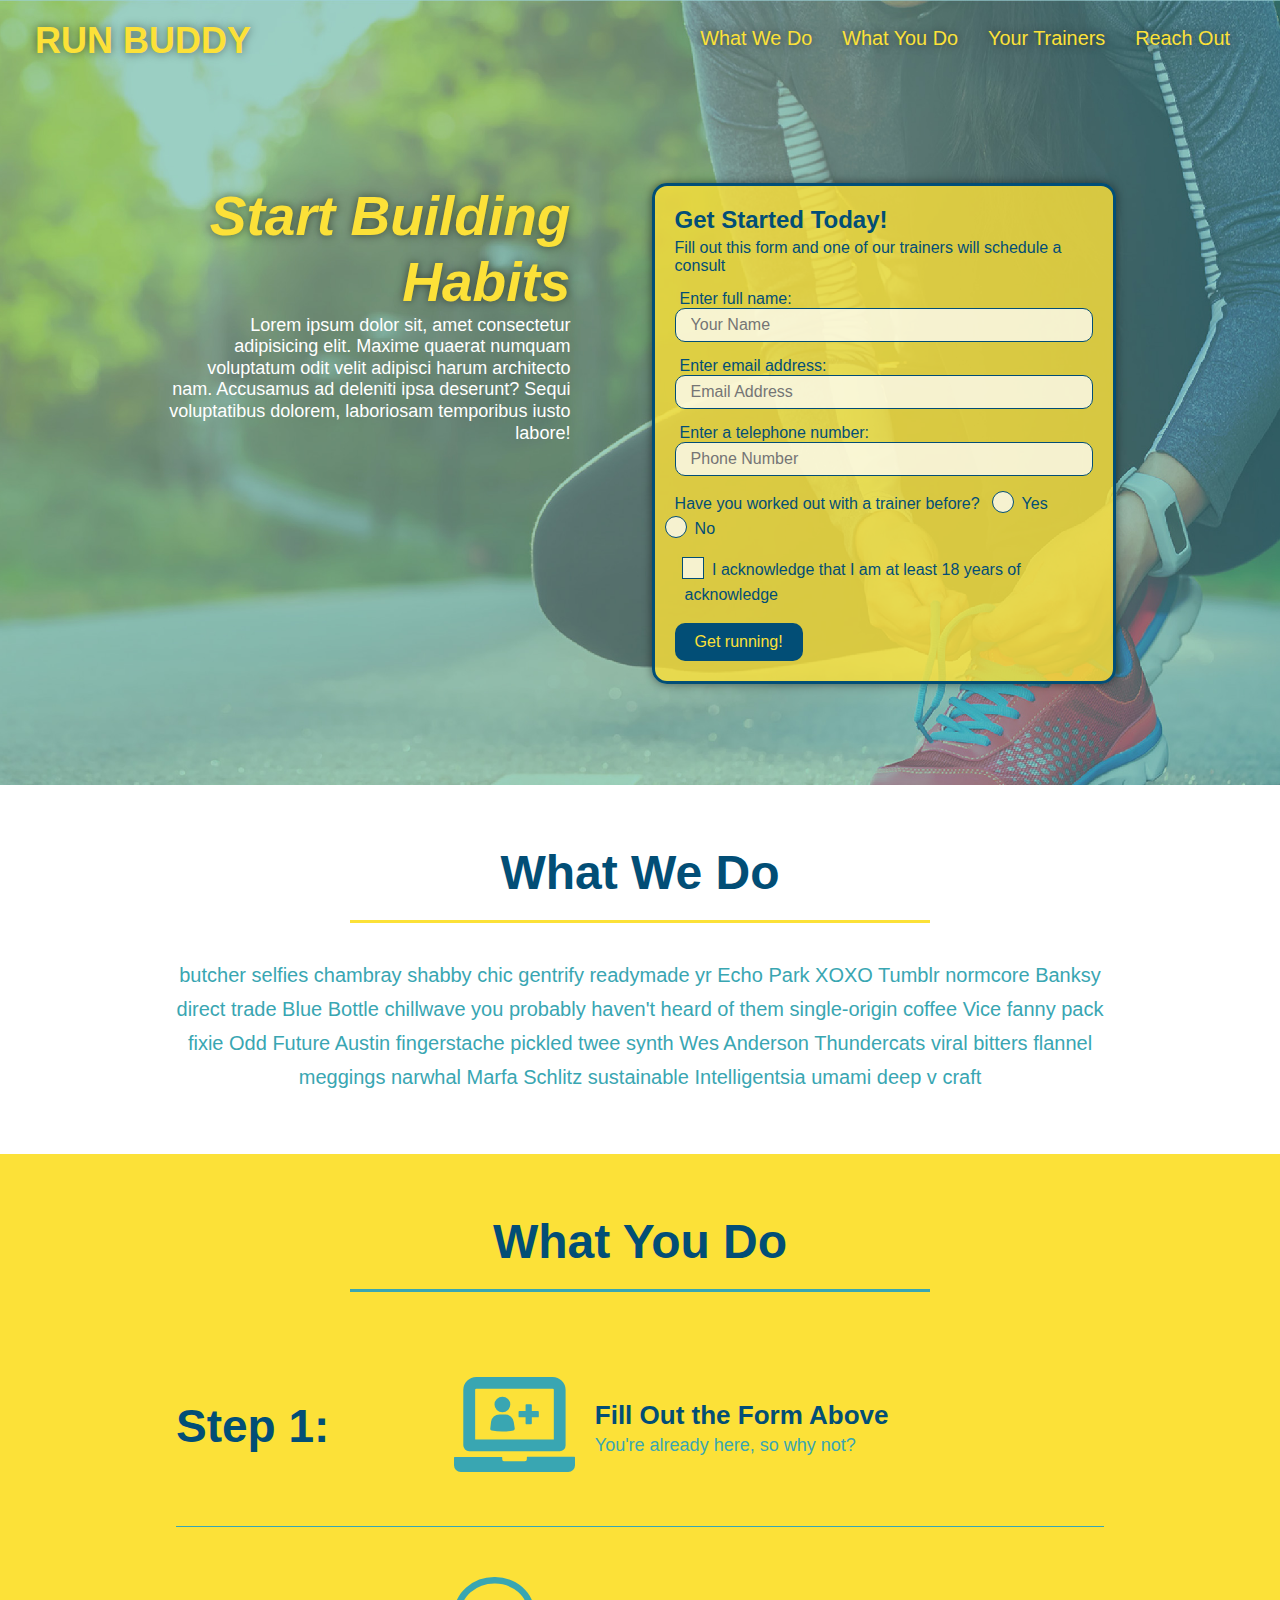
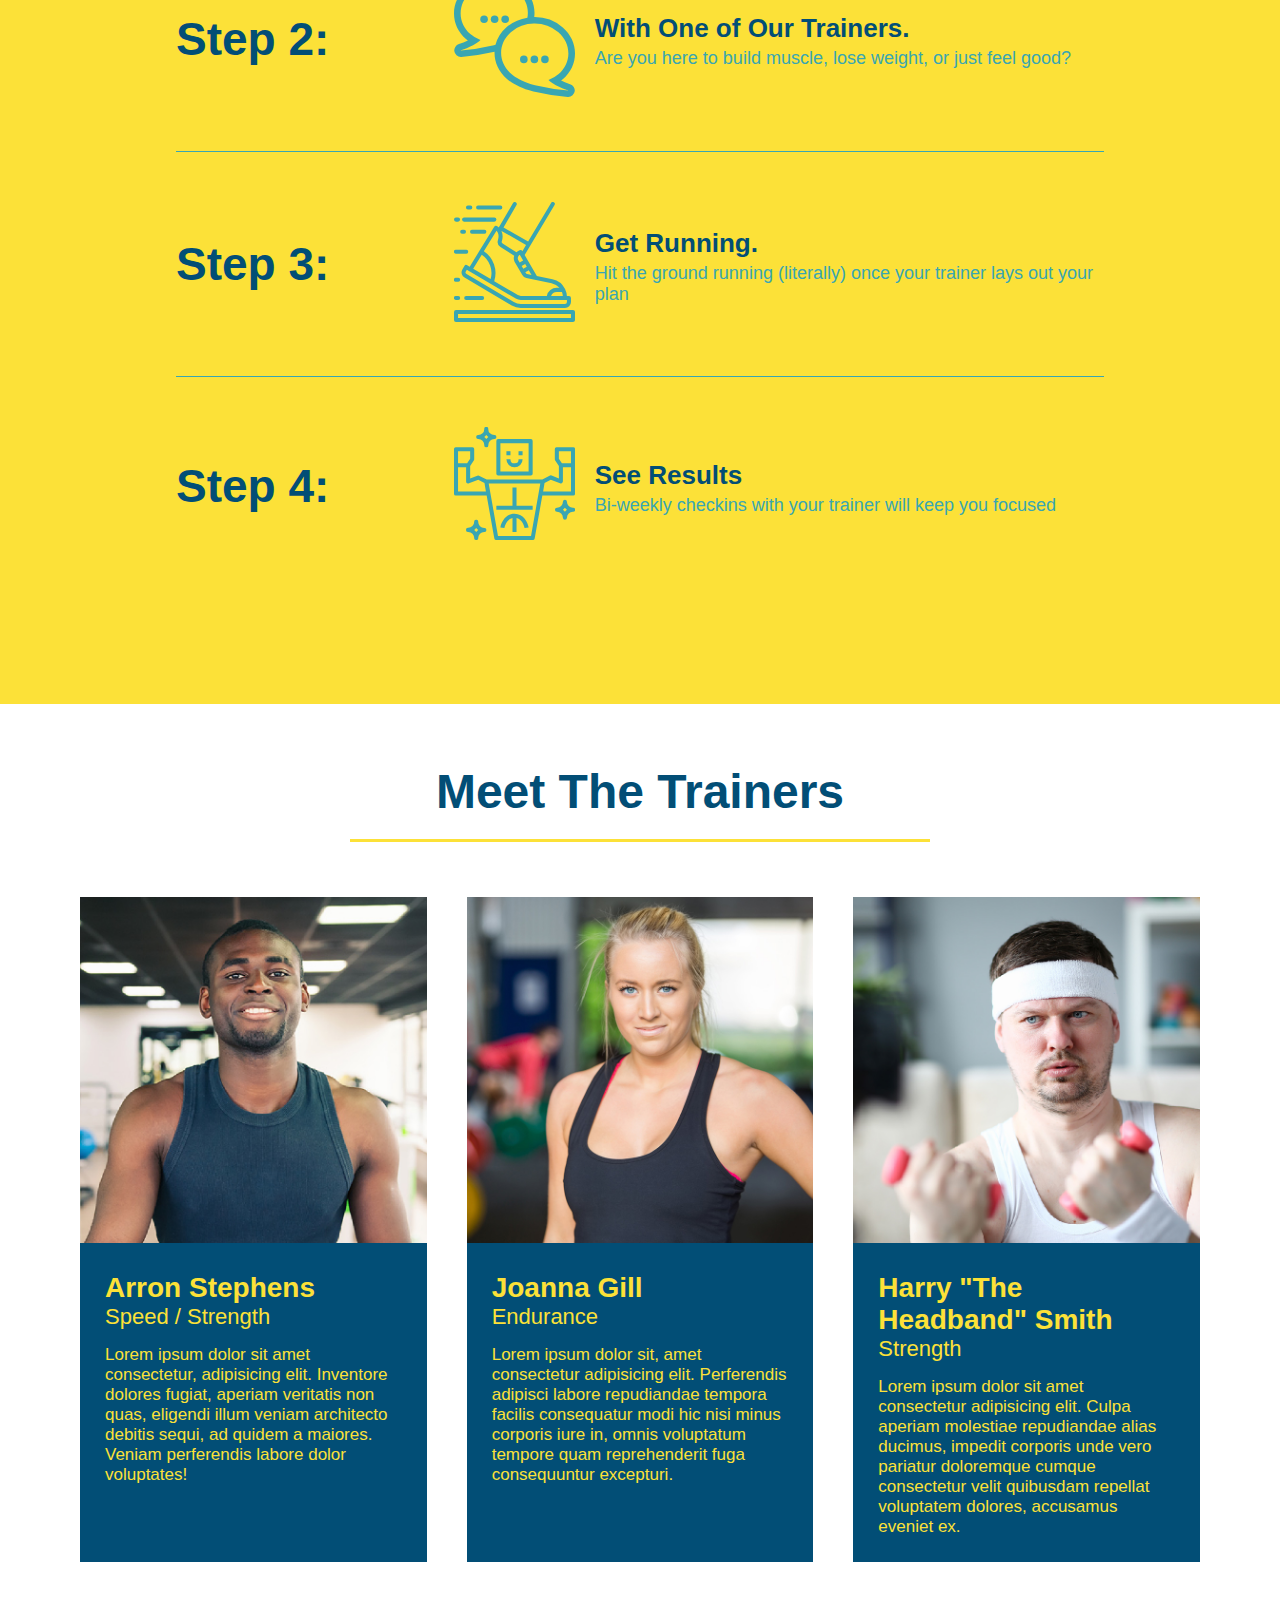
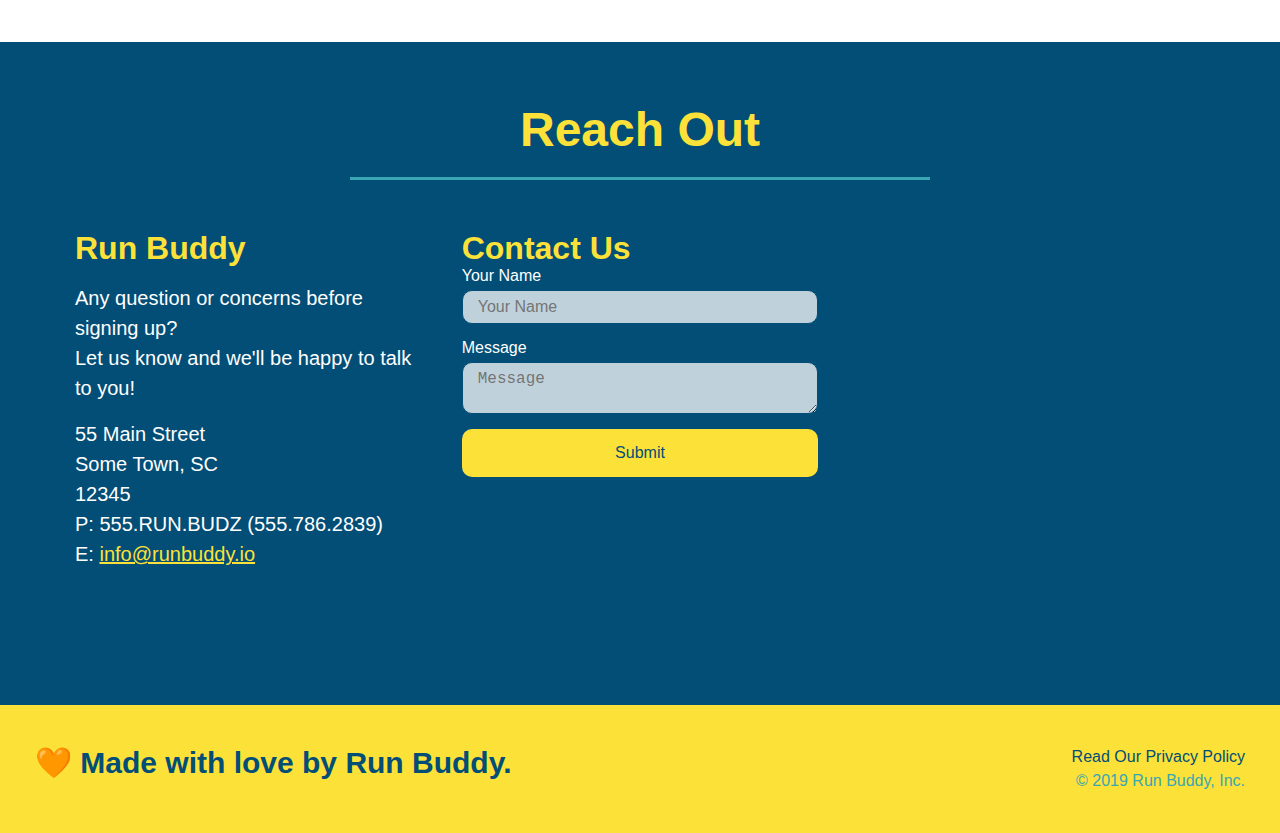
<file: index.html>
<!DOCTYPE html>
<html lang="en">

<head>
  <meta charset="UTF-8" />
  <meta name="viewport" content="width=device-width, initial-scale=1.0" />
  <link rel="stylesheet" href="./assets/css/style.css" />
  <title>Run Buddy</title>
</head>

<body>

  <header>
    <h1>
      <a href="/">RUN BUDDY</a>
    </h1>
    <!--navigation-->
    <nav>
      <!--Unordered list element-->
      <ul>
        <!--List item element-->
        <li>
          <!--Anchor element-->
          <a href="#what-we-do">What We Do</a>
        </li>
        <li>
          <a href="#what-you-do">What You Do</a>
        </li>
        <li>
          <a href="#your-trainers">Your Trainers</a>
        </li>
        <li>
          <a href="#reach-out">Reach Out</a>
        </li>
      </ul>
    </nav>
  </header>

  <!--hero/jumbotron-->
  <section class="hero">
    <div class="hero-cta">
      <h2>Start Building Habits</h2>
      <p>
        Lorem ipsum dolor sit, amet consectetur adipisicing elit. Maxime quaerat numquam voluptatum odit velit adipisci
        harum architecto nam. Accusamus ad deleniti ipsa deserunt? Sequi voluptatibus dolorem, laboriosam temporibus
        iusto labore!
      </p>
    </div>
    <div class="hero-form">
      <h3>Get Started Today!</h3>
      <p>Fill out this form and one of our trainers will schedule a consult</p>
      <!-- Add form element-->
      <form>
        <label for="name">Enter full name:</label>
        <input type="text" placeholder="Your Name" name="name" id="name" class="form-input" />
        <label for="email">Enter email address:</label>
        <input type="email" placeholder="Email Address" name="email" id="email" class="form-input" />
        <label for="phone">Enter a telephone number:</label>
        <input type="tel" placeholder="Phone Number" name="phone" id="phone" class="form-input" />
        <p>
          Have you worked out with a trainer before?
          <span class="radio-wrapper">
            <input type="radio" name="trainer-confirm" id="trainer-yes"/>
            <label for="trainer-yes">Yes</label>
          </span>
          <span class="radio-wrapper">
              <input type="radio" name="trainer-confirm" id="trainer-no"/>
              <label for="trainer-no">No</label>
          </span>
        </p>
        <p>
          <span class="checkbox-wrapper">
            <input type="checkbox" name="age-confrim" id="checkbox"/>
            <label for="checkbox">
              I acknowledge that I am at least 18 years of acknowledge
            </label>
          </span>
        </p>
        <button type="submit">
          Get running!
        </button>
      </form>
    </div>
  </section>
  <!--end hero-->

  <!--"what we do" section-->
  <section id="what-we-do" class="intro">
    <div class="flex-row">
      <h2 class="section-title primary-border">What We Do</h2>
    </div>
    <div class="flex-row">
      <p>
        butcher selfies chambray shabby chic gentrify readymade yr Echo Park XOXO Tumblr normcore Banksy direct trade
        Blue Bottle chillwave you probably haven't heard of them single-origin coffee Vice fanny pack fixie Odd Future
        Austin fingerstache pickled twee synth Wes Anderson Thundercats viral bitters flannel meggings narwhal Marfa
        Schlitz sustainable Intelligentsia umami deep v craft
      </p>
    </div>
  </section>

  <!--"what you do" section-->
  <section id="what-you-do" class="steps">
    <div class="flex-row">
      <h2 class="section-title secondary-border">
        What You Do
      </h2>
    </div>
    <div class="step">
      <h3>Step 1:</h3>
      <div class="step-info">
        <div class="step-img">
          <img src="./assets/images/step-1.svg" alt="" />
        </div>
        <div class="step-text">
          <h4>Fill Out the Form Above</h4>
          <p>You're already here, so why not?</p>
        </div>
      </div>
    </div>
    <div class="step">
      <h3>Step 2:</h3>
      <div class="step-info">
        <div class="step-img">
          <img src="./assets/images/step-2.svg" alt="" />
        </div>
        <div class="step-text">
          <h4>With One of Our Trainers.</h4>
          <p>Are you here to build muscle, lose weight, or just feel good?</p>
        </div>
      </div>
    </div>
    <div class="step">
      <h3>Step 3:</h3>
      <div class="step-info">
        <div class="step-img">
          <img src="./assets/images/step-3.svg" alt="" />
        </div>
        <div class="step-text">
          <h4>Get Running.</h4>
          <p>Hit the ground running (literally) once your trainer lays out your plan</p>
        </div>
      </div>
    </div>
    <div class="step">
      <h3>Step 4:</h3>
      <div class="step-info">
        <div class="step-img">
          <img src="./assets/images/step-4.svg" alt="" />
        </div>
        <div class="step-text">
          <h4>See Results</h4>
          <p>Bi-weekly checkins with your trainer will keep you focused</p>
        </div>
      </div>
    </div>
  </section>

  <!--"meet the trainers" section-->
  <section id="your-trainers">
    <div class="flex-row">
      <h2 class="section-title primary-border">
        Meet The Trainers
      </h2>
    </div>
    <div class="trainers">
      <article class="trainer">
        <img src="./assets/images/trainer-1.jpg" alt="Arron Stephens in his workout clothes, ready to pump iron" />
        <div class="trainer-bio">
          <h3 class="trainer-name">
            Arron Stephens
          </h3>
          <h4 class="trainer-role">
            Speed / Strength
          </h4>
          <p>
            Lorem ipsum dolor sit amet consectetur, adipisicing elit. Inventore dolores fugiat, aperiam veritatis non
            quas, eligendi illum veniam architecto debitis sequi, ad quidem a maiores. Veniam perferendis labore dolor
            voluptates!
          </p>
        </div>
      </article>
      <article class="trainer">
        <img src="./assets/images/trainer-2.jpg" alt="Joanna Gill cooling off after a workout" />
        <div class="trainer-bio">
          <h3 class="trainer-name">
            Joanna Gill
          </h3>
          <h4 class="trainer-role">
            Endurance
          </h4>
          <p>
            Lorem ipsum dolor sit, amet consectetur adipisicing elit. Perferendis adipisci labore repudiandae tempora
            facilis consequatur modi hic nisi minus corporis iure in, omnis voluptatum tempore quam reprehenderit fuga
            consequuntur excepturi.
          </p>
        </div>
      </article>
      <article class="trainer">
        <img src="./assets/images/trainer-3.jpg"
          alt="Harry Smith wearing a beadband and lifting comically small pink weights" />
        <div class="trainer-bio">
          <h3 class="trainer-name">
            Harry "The Headband" Smith
          </h3>
          <h4 class="trainer-role">
            Strength
          </h4>
          <p>
            Lorem ipsum dolor sit amet consectetur adipisicing elit. Culpa aperiam molestiae repudiandae alias ducimus,
            impedit corporis unde vero pariatur doloremque cumque consectetur velit quibusdam repellat voluptatem
            dolores, accusamus eveniet ex.
          </p>
        </div>
      </article>
    </div>
  </section>

  <!--"reach out" section-->
  <section id="reach-out" class="contact">
    <div class="flex-row">
      <h2 class="section-title secondary-border">
        Reach Out
      </h2>
    </div>
    <div class="contact-info">
      <div>
        <h3>Run Buddy</h3>
        <p>
          Any question or concerns before signing up?
          <br />
          Let us know and we'll be happy to talk to you!
        </p>
        <address>
          55 Main Street <br />
          Some Town, SC <br />
          12345 <br />
          P: 555.RUN.BUDZ (555.786.2839) <br />
          E: <a href="mailto:info@runbuddy.io">info@runbuddy.io</a>
        </address>
      </div>
      <div class="contact-form">
        <h3>Contact Us</h3>
        <form>
          <label for="contact-name">Your Name</label>
          <input type="text" id="contact-name" placeholder="Your Name" />

          <label for="contact-message">Message</label>
          <textarea id="contact-message" placeholder="Message"></textarea>

          <button type="submit">Submit</button>
        </form>
      </div>
      <iframe
        src="https://www.google.com/maps/embed?pb=!1m18!1m12!1m3!1d3267.4682024764234!2d-82.07765068446543!3d35.02001518035375!2m3!1f0!2f0!3f0!3m2!1i1024!2i768!4f13.1!3m3!1m2!1s0x885779a2f024708d%3A0x76963666fb04be29!2s494%20Pleasant%20Green%20Dr%2C%20Inman%2C%20SC%2029349!5e0!3m2!1sen!2sus!4v1651119544447!5m2!1sen!2sus"
        style="border:0;" allowfullscreen="" loading="lazy">
      </iframe>
    </div>
    </div>
  </section>

  <!--footer-->
  <footer>
    <h2>🧡 Made with love by Run Buddy.</h2>
    <div>
      <a>Read Our Privacy Policy</a><br />
      &copy; 2019 Run Buddy, Inc.
    </div>
  </footer>
</body>

</html>
</file>
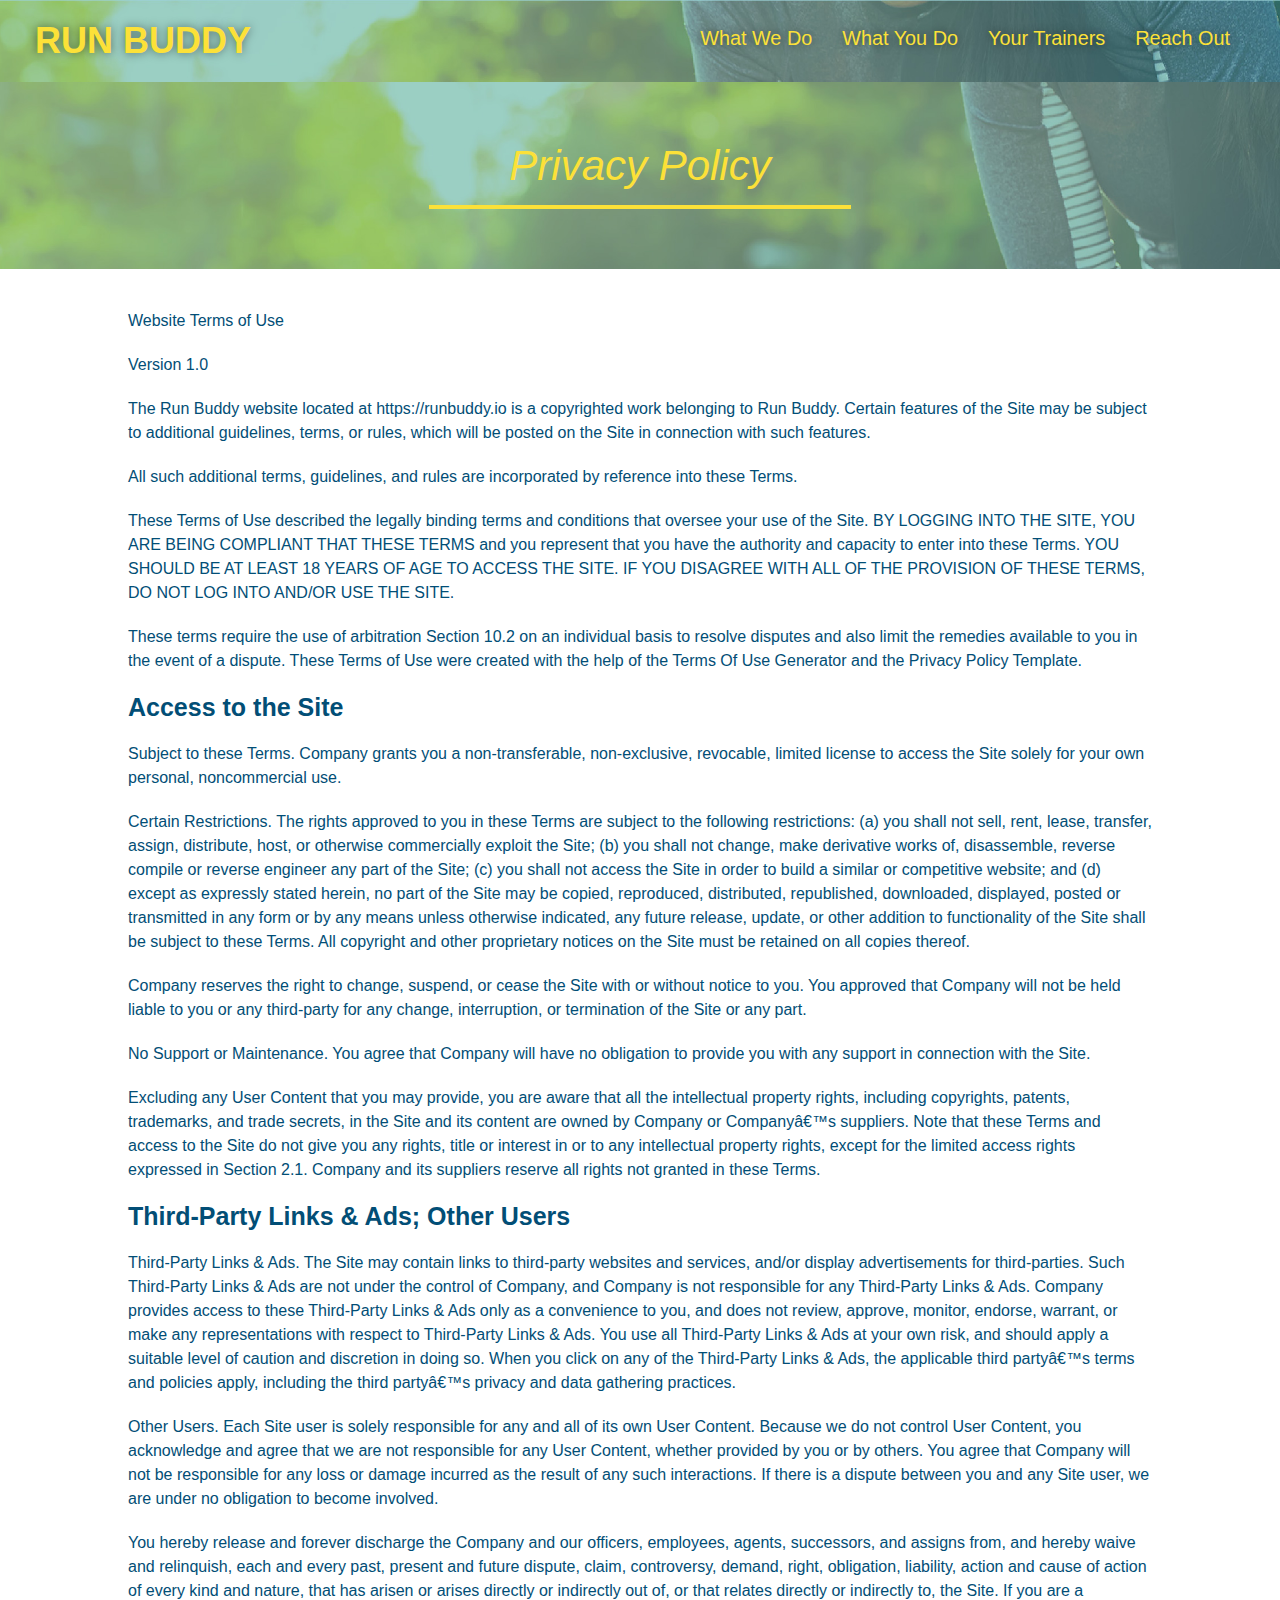
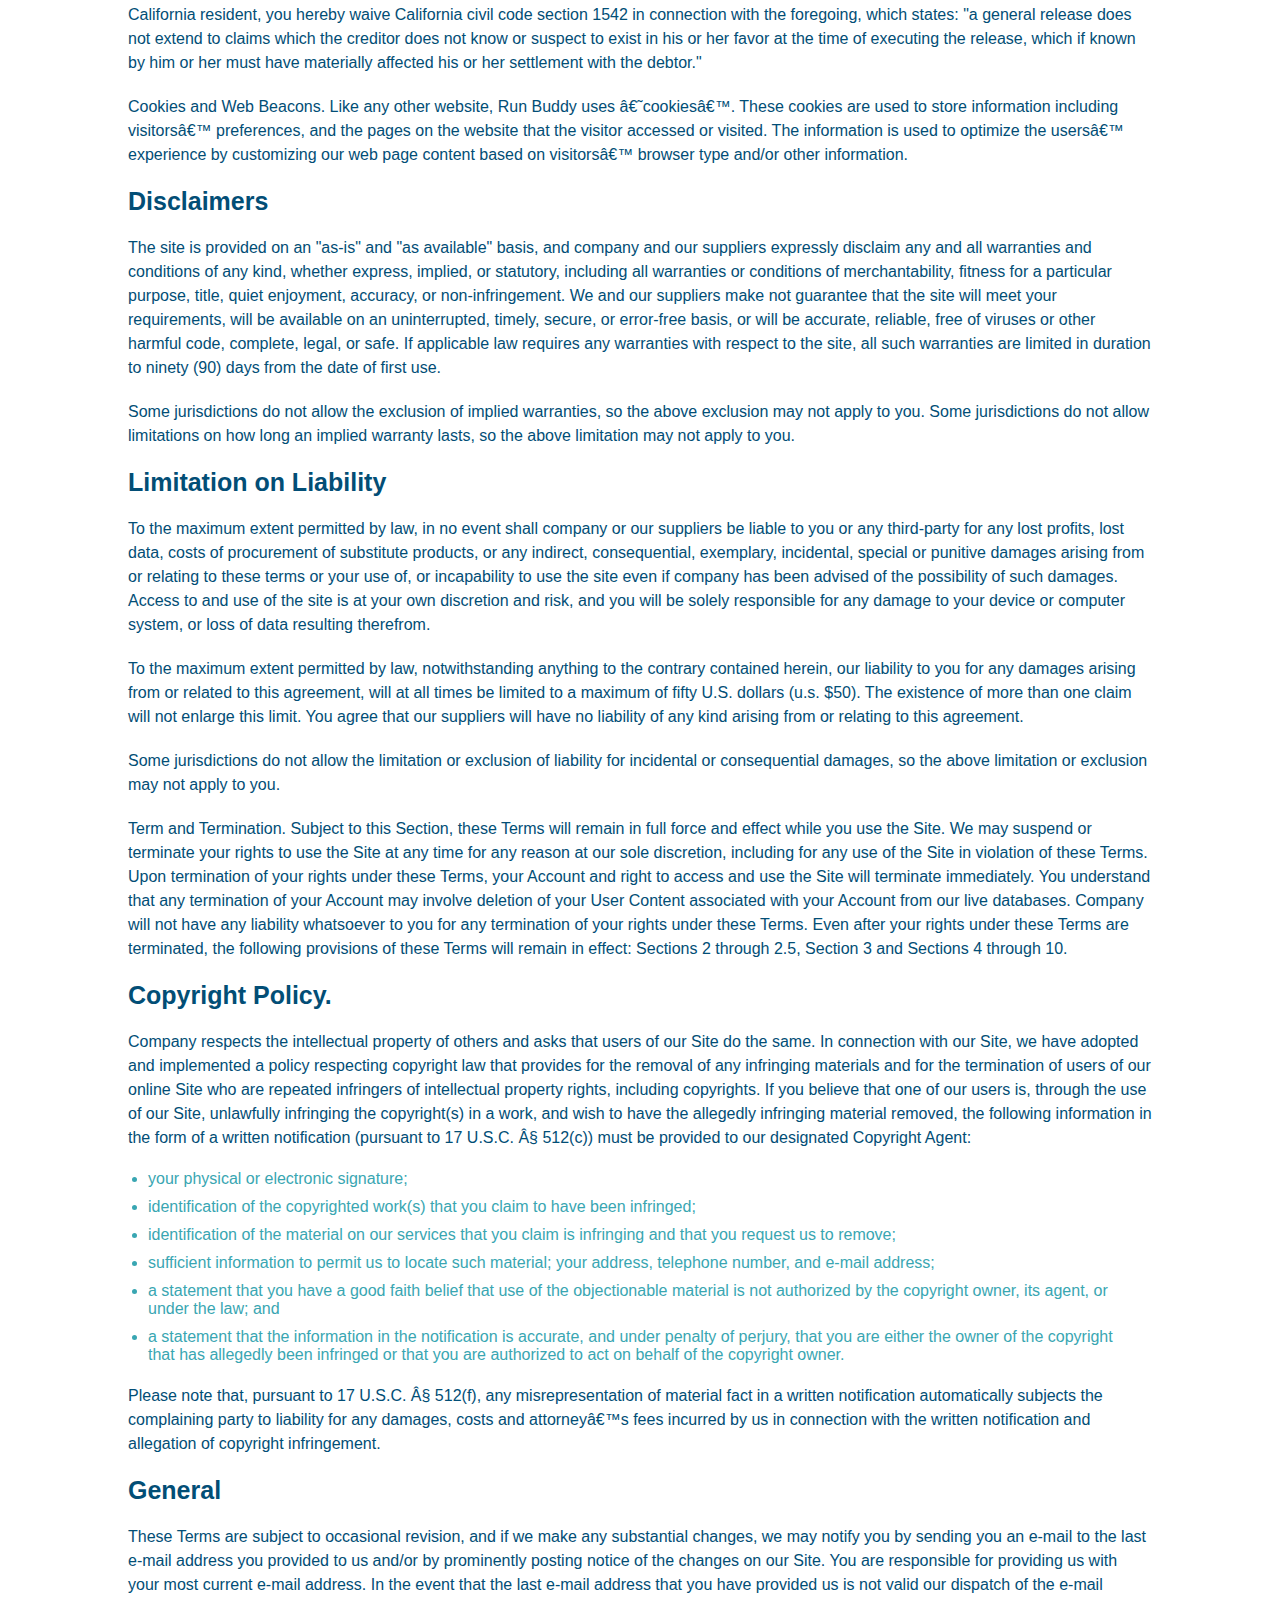
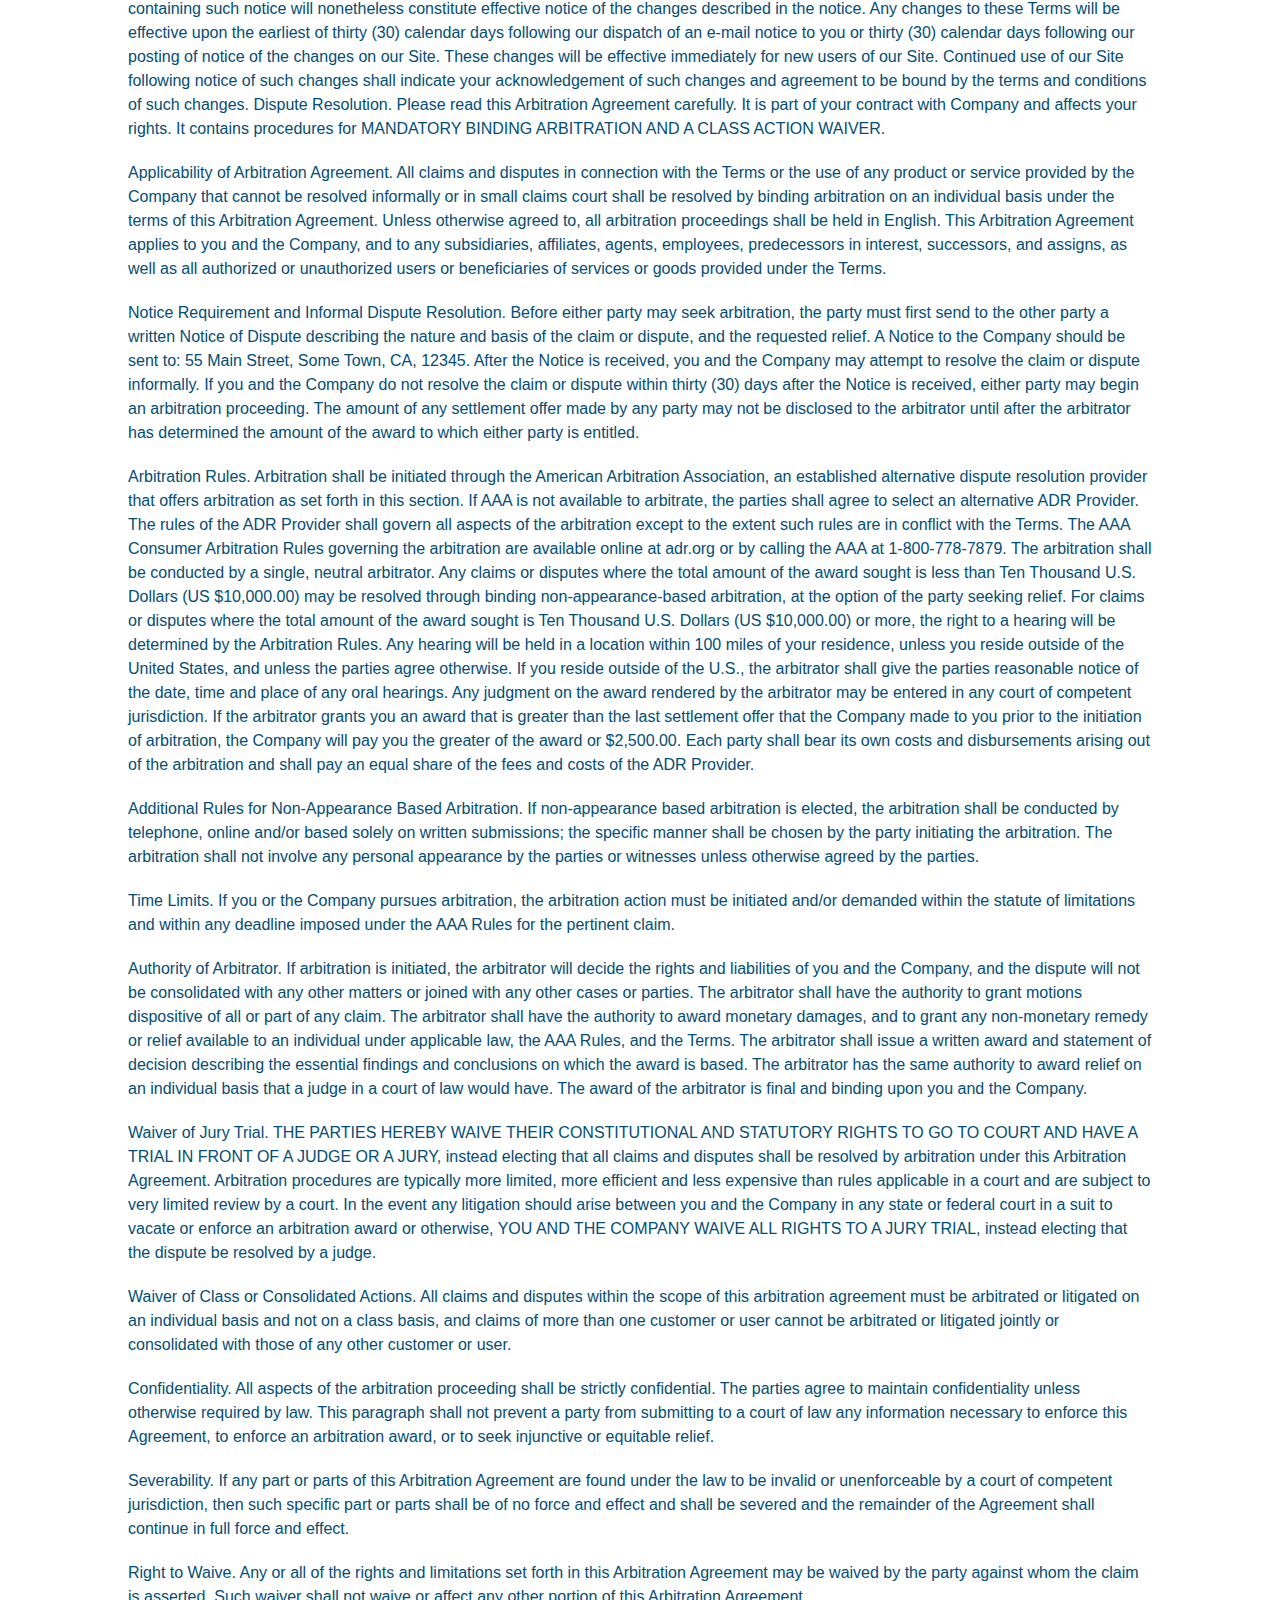
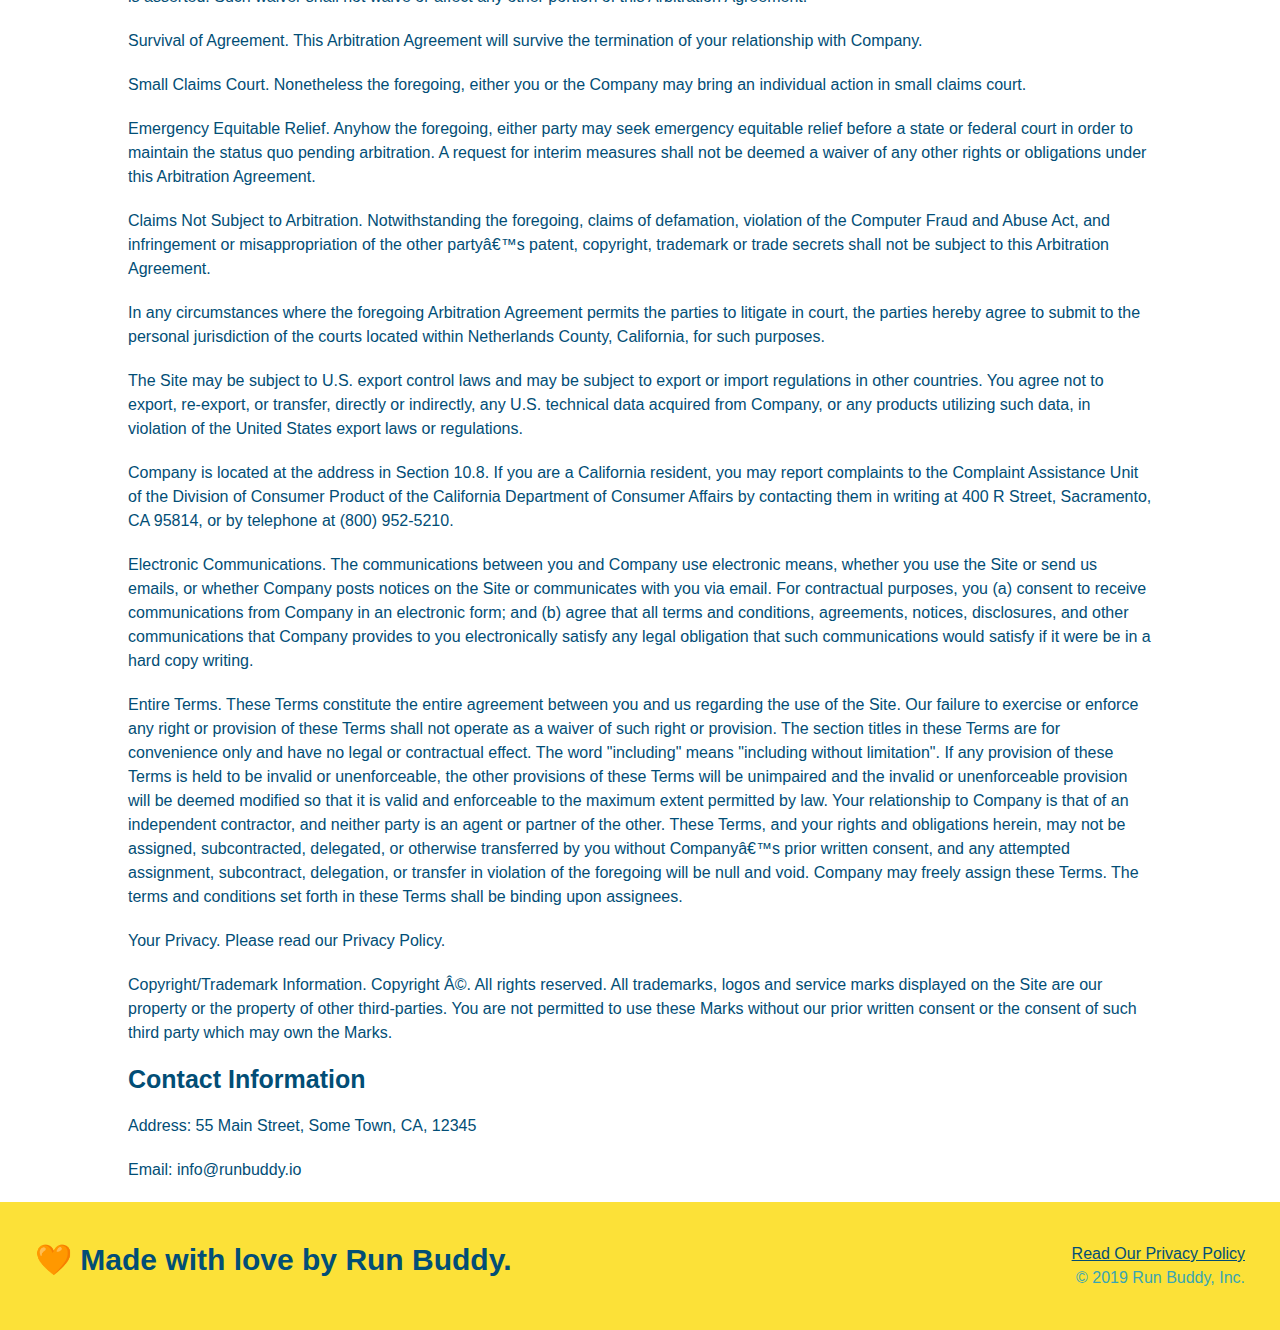
<file: privacy-policy.html>
<!DOCTYPE html>
<html lang="eng">
    <head>
        <meta charset="UTF-8"/>
        <meta name="viewport" content="width=device-width, initial-scale=1.0" />
        <title>Privacy Policy - Run Buddy</title>
        <link rel="stylesheet"  href="./assets/css/style.css"/>
        <link rel="stylesheet"  href="./assets/css/secondary-styles.css"/>
    </head>
    <body>
        <header>
            <h1>
              <a href="/">RUN BUDDY</a>
            </h1>
            <!--navigation-->
            <nav>
              <!--Unordered list element-->
              <ul>
                <!--List item element-->
                <li>
                  <!--Anchor element-->
                  <a href="./index.html#what-we-do">What We Do</a>
                </li>
                <li>
                  <a href="./index.html#what-you-do">What You Do</a>
                </li>
                <li>
                  <a href="./index.html#your-trainers">Your Trainers</a>
                </li>
                <li>
                  <a href="./index.html#reach-out">Reach Out</a>
                </li>
              </ul>
            </nav>
          </header>
          <section class="hero">
              <h2 class="page-title">
                  Privacy Policy
              </h2>
          </section>
          <article class="secondary-content">
            <p>
                Website Terms of Use
              </p>
        
              <p>
                Version 1.0
              </p>
        
              <p>
                The Run Buddy website located at https://runbuddy.io is a copyrighted work belonging to Run Buddy. Certain
                features of the Site may be subject to additional guidelines, terms, or rules, which will be posted on the Site
                in connection with such features.
              </p>
        
              <p>
                All such additional terms, guidelines, and rules are incorporated by reference into these Terms.
              </p>
        
              <p>
                These Terms of Use described the legally binding terms and conditions that oversee your use of the Site. BY
                LOGGING INTO THE SITE, YOU ARE BEING COMPLIANT THAT THESE TERMS and you represent that you have the authority
                and capacity to enter into these Terms. YOU SHOULD BE AT LEAST 18 YEARS OF AGE TO ACCESS THE SITE. IF YOU
                DISAGREE WITH ALL OF THE PROVISION OF THESE TERMS, DO NOT LOG INTO AND/OR USE THE SITE.
              </p>
        
              <p>
                These terms require the use of arbitration Section 10.2 on an individual basis to resolve disputes and also
                limit the remedies available to you in the event of a dispute. These Terms of Use were created with the help of
                the Terms Of Use Generator and the Privacy Policy Template.
              </p>
        
              <h3>
                Access to the Site
              </h3>
        
              <p>
                Subject to these Terms. Company grants you a non-transferable, non-exclusive, revocable, limited license to
                access the Site solely for your own personal, noncommercial use.
              </p>
        
              <p>
                Certain Restrictions. The rights approved to you in these Terms are subject to the following restrictions: (a)
                you shall not sell, rent, lease, transfer, assign, distribute, host, or otherwise commercially exploit the Site;
                (b) you shall not change, make derivative works of, disassemble, reverse compile or reverse engineer any part of
                the Site; (c) you shall not access the Site in order to build a similar or competitive website; and (d) except
                as expressly stated herein, no part of the Site may be copied, reproduced, distributed, republished, downloaded,
                displayed, posted or transmitted in any form or by any means unless otherwise indicated, any future release,
                update, or other addition to functionality of the Site shall be subject to these Terms. All copyright and other
                proprietary notices on the Site must be retained on all copies thereof.
              </p>
        
              <p>
                Company reserves the right to change, suspend, or cease the Site with or without notice to you. You approved
                that Company will not be held liable to you or any third-party for any change, interruption, or termination of
                the Site or any part.
              </p>
        
              <p>
                No Support or Maintenance. You agree that Company will have no obligation to provide you with any support in
                connection with the Site.
              </p>
        
              <p>
                Excluding any User Content that you may provide, you are aware that all the intellectual property rights,
                including copyrights, patents, trademarks, and trade secrets, in the Site and its content are owned by Company
                or Companyâ€™s suppliers. Note that these Terms and access to the Site do not give you any rights, title or
                interest in or to any intellectual property rights, except for the limited access rights expressed in Section
                2.1. Company and its suppliers reserve all rights not granted in these Terms.
              </p>
        
              <h3>
                Third-Party Links & Ads; Other Users
              </h3>
        
              <p>
                Third-Party Links & Ads. The Site may contain links to third-party websites and services, and/or display
                advertisements for third-parties. Such Third-Party Links & Ads are not under the control of Company, and Company
                is not responsible for any Third-Party Links & Ads. Company provides access to these Third-Party Links & Ads
                only as a convenience to you, and does not review, approve, monitor, endorse, warrant, or make any
                representations with respect to Third-Party Links & Ads. You use all Third-Party Links & Ads at your own risk,
                and should apply a suitable level of caution and discretion in doing so. When you click on any of the
                Third-Party Links & Ads, the applicable third partyâ€™s terms and policies apply, including the third partyâ€™s
                privacy and data gathering practices.
              </p>
        
              <p>
                Other Users. Each Site user is solely responsible for any and all of its own User Content. Because we do not
                control User Content, you acknowledge and agree that we are not responsible for any User Content, whether
                provided by you or by others. You agree that Company will not be responsible for any loss or damage incurred as
                the result of any such interactions. If there is a dispute between you and any Site user, we are under no
                obligation to become involved.
              </p>
        
              <p>
                You hereby release and forever discharge the Company and our officers, employees, agents, successors, and
                assigns from, and hereby waive and relinquish, each and every past, present and future dispute, claim,
                controversy, demand, right, obligation, liability, action and cause of action of every kind and nature, that has
                arisen or arises directly or indirectly out of, or that relates directly or indirectly to, the Site. If you are
                a California resident, you hereby waive California civil code section 1542 in connection with the foregoing,
                which states: "a general release does not extend to claims which the creditor does not know or suspect to exist
                in his or her favor at the time of executing the release, which if known by him or her must have materially
                affected his or her settlement with the debtor."
              </p>
        
              <p>
                Cookies and Web Beacons. Like any other website, Run Buddy uses â€˜cookiesâ€™. These cookies are used to store
                information including visitorsâ€™ preferences, and the pages on the website that the visitor accessed or visited.
                The information is used to optimize the usersâ€™ experience by customizing our web page content based on visitorsâ€™
                browser type and/or other information.
              </p>
        
              <h3>
                Disclaimers
              </h3>
        
              <p>
                The site is provided on an "as-is" and "as available" basis, and company and our suppliers expressly disclaim
                any and all warranties and conditions of any kind, whether express, implied, or statutory, including all
                warranties or conditions of merchantability, fitness for a particular purpose, title, quiet enjoyment, accuracy,
                or non-infringement. We and our suppliers make not guarantee that the site will meet your requirements, will be
                available on an uninterrupted, timely, secure, or error-free basis, or will be accurate, reliable, free of
                viruses or other harmful code, complete, legal, or safe. If applicable law requires any warranties with respect
                to the site, all such warranties are limited in duration to ninety (90) days from the date of first use.
              </p>
        
              <p>
                Some jurisdictions do not allow the exclusion of implied warranties, so the above exclusion may not apply to
                you. Some jurisdictions do not allow limitations on how long an implied warranty lasts, so the above limitation
                may not apply to you.
              </p>
        
              <h3>
                Limitation on Liability
              </h3>
        
              <p>
                To the maximum extent permitted by law, in no event shall company or our suppliers be liable to you or any
                third-party for any lost profits, lost data, costs of procurement of substitute products, or any indirect,
                consequential, exemplary, incidental, special or punitive damages arising from or relating to these terms or
                your use of, or incapability to use the site even if company has been advised of the possibility of such
                damages. Access to and use of the site is at your own discretion and risk, and you will be solely responsible
                for any damage to your device or computer system, or loss of data resulting therefrom.
              </p>
        
              <p>
                To the maximum extent permitted by law, notwithstanding anything to the contrary contained herein, our liability
                to you for any damages arising from or related to this agreement, will at all times be limited to a maximum of
                fifty U.S. dollars (u.s. $50). The existence of more than one claim will not enlarge this limit. You agree that
                our suppliers will have no liability of any kind arising from or relating to this agreement.
              </p>
        
              <p>
                Some jurisdictions do not allow the limitation or exclusion of liability for incidental or consequential
                damages, so the above limitation or exclusion may not apply to you.
              </p>
        
              <p>
                Term and Termination. Subject to this Section, these Terms will remain in full force and effect while you use
                the Site. We may suspend or terminate your rights to use the Site at any time for any reason at our sole
                discretion, including for any use of the Site in violation of these Terms. Upon termination of your rights under
                these Terms, your Account and right to access and use the Site will terminate immediately. You understand that
                any termination of your Account may involve deletion of your User Content associated with your Account from our
                live databases. Company will not have any liability whatsoever to you for any termination of your rights under
                these Terms. Even after your rights under these Terms are terminated, the following provisions of these Terms
                will remain in effect: Sections 2 through 2.5, Section 3 and Sections 4 through 10.
              </p>
        
              <h3>
                Copyright Policy.
              </h3>
        
              <p>
                Company respects the intellectual property of others and asks that users of our Site do the same. In connection
                with our Site, we have adopted and implemented a policy respecting copyright law that provides for the removal
                of any infringing materials and for the termination of users of our online Site who are repeated infringers of
                intellectual property rights, including copyrights. If you believe that one of our users is, through the use of
                our Site, unlawfully infringing the copyright(s) in a work, and wish to have the allegedly infringing material
                removed, the following information in the form of a written notification (pursuant to 17 U.S.C. Â§ 512(c)) must
                be provided to our designated Copyright Agent:
              </p>
        
              <ul>
                <li>
                  your physical or electronic signature;
                </li>
                <li>
                  identification of the copyrighted work(s) that you claim to have been infringed;
                </li>
                <li>
                  identification of the material on our services that you claim is infringing and that you request us to remove;
                </li>
                <li>
                  sufficient information to permit us to locate such material; your address, telephone number, and e-mail
                  address;
                </li>
                <li>
                  a statement that you have a good faith belief that use of the objectionable material is not authorized by the
                  copyright owner, its agent, or under the law; and
                </li>
                <li>
                  a statement that the information in the notification is accurate, and under penalty of perjury, that you are
                  either the owner of the copyright that has allegedly been infringed or that you are authorized to act on
                  behalf of the copyright owner.
                </li>
              </ul>
        
              <p>
                Please note that, pursuant to 17 U.S.C. Â§ 512(f), any misrepresentation of material fact in a written
                notification automatically subjects the complaining party to liability for any damages, costs and attorneyâ€™s
                fees incurred by us in connection with the written notification and allegation of copyright infringement.
              </p>
        
              <h3>
                General
              </h3>
        
              <p>
                These Terms are subject to occasional revision, and if we make any substantial changes, we may notify you by
                sending you an e-mail to the last e-mail address you provided to us and/or by prominently posting notice of the
                changes on our Site. You are responsible for providing us with your most current e-mail address. In the event
                that the last e-mail address that you have provided us is not valid our dispatch of the e-mail containing such
                notice will nonetheless constitute effective notice of the changes described in the notice. Any changes to these
                Terms will be effective upon the earliest of thirty (30) calendar days following our dispatch of an e-mail
                notice to you or thirty (30) calendar days following our posting of notice of the changes on our Site. These
                changes will be effective immediately for new users of our Site. Continued use of our Site following notice of
                such changes shall indicate your acknowledgement of such changes and agreement to be bound by the terms and
                conditions of such changes. Dispute Resolution. Please read this Arbitration Agreement carefully. It is part of
                your contract with Company and affects your rights. It contains procedures for MANDATORY BINDING ARBITRATION AND
                A CLASS ACTION WAIVER.
              </p>
        
              <p>
                Applicability of Arbitration Agreement. All claims and disputes in connection with the Terms or the use of any
                product or service provided by the Company that cannot be resolved informally or in small claims court shall be
                resolved by binding arbitration on an individual basis under the terms of this Arbitration Agreement. Unless
                otherwise agreed to, all arbitration proceedings shall be held in English. This Arbitration Agreement applies to
                you and the Company, and to any subsidiaries, affiliates, agents, employees, predecessors in interest,
                successors, and assigns, as well as all authorized or unauthorized users or beneficiaries of services or goods
                provided under the Terms.
              </p>
        
              <p>
                Notice Requirement and Informal Dispute Resolution. Before either party may seek arbitration, the party must
                first send to the other party a written Notice of Dispute describing the nature and basis of the claim or
                dispute, and the requested relief. A Notice to the Company should be sent to: 55 Main Street, Some Town, CA,
                12345. After the Notice is received, you and the Company may attempt to resolve the claim or dispute informally.
                If you and the Company do not resolve the claim or dispute within thirty (30) days after the Notice is received,
                either party may begin an arbitration proceeding. The amount of any settlement offer made by any party may not
                be disclosed to the arbitrator until after the arbitrator has determined the amount of the award to which either
                party is entitled.
              </p>
        
              <p>
                Arbitration Rules. Arbitration shall be initiated through the American Arbitration Association, an established
                alternative dispute resolution provider that offers arbitration as set forth in this section. If AAA is not
                available to arbitrate, the parties shall agree to select an alternative ADR Provider. The rules of the ADR
                Provider shall govern all aspects of the arbitration except to the extent such rules are in conflict with the
                Terms. The AAA Consumer Arbitration Rules governing the arbitration are available online at adr.org or by
                calling the AAA at 1-800-778-7879. The arbitration shall be conducted by a single, neutral arbitrator. Any
                claims or disputes where the total amount of the award sought is less than Ten Thousand U.S. Dollars (US
                $10,000.00) may be resolved through binding non-appearance-based arbitration, at the option of the party seeking
                relief. For claims or disputes where the total amount of the award sought is Ten Thousand U.S. Dollars (US
                $10,000.00) or more, the right to a hearing will be determined by the Arbitration Rules. Any hearing will be
                held in a location within 100 miles of your residence, unless you reside outside of the United States, and
                unless the parties agree otherwise. If you reside outside of the U.S., the arbitrator shall give the parties
                reasonable notice of the date, time and place of any oral hearings. Any judgment on the award rendered by the
                arbitrator may be entered in any court of competent jurisdiction. If the arbitrator grants you an award that is
                greater than the last settlement offer that the Company made to you prior to the initiation of arbitration, the
                Company will pay you the greater of the award or $2,500.00. Each party shall bear its own costs and
                disbursements arising out of the arbitration and shall pay an equal share of the fees and costs of the ADR
                Provider.
              </p>
        
              <p>
                Additional Rules for Non-Appearance Based Arbitration. If non-appearance based arbitration is elected, the
                arbitration shall be conducted by telephone, online and/or based solely on written submissions; the specific
                manner shall be chosen by the party initiating the arbitration. The arbitration shall not involve any personal
                appearance by the parties or witnesses unless otherwise agreed by the parties.
              </p>
        
              <p>
                Time Limits. If you or the Company pursues arbitration, the arbitration action must be initiated and/or demanded
                within the statute of limitations and within any deadline imposed under the AAA Rules for the pertinent claim.
              </p>
        
              <p>
                Authority of Arbitrator. If arbitration is initiated, the arbitrator will decide the rights and liabilities of
                you and the Company, and the dispute will not be consolidated with any other matters or joined with any other
                cases or parties. The arbitrator shall have the authority to grant motions dispositive of all or part of any
                claim. The arbitrator shall have the authority to award monetary damages, and to grant any non-monetary remedy
                or relief available to an individual under applicable law, the AAA Rules, and the Terms. The arbitrator shall
                issue a written award and statement of decision describing the essential findings and conclusions on which the
                award is based. The arbitrator has the same authority to award relief on an individual basis that a judge in a
                court of law would have. The award of the arbitrator is final and binding upon you and the Company.
              </p>
        
              <p>
                Waiver of Jury Trial. THE PARTIES HEREBY WAIVE THEIR CONSTITUTIONAL AND STATUTORY RIGHTS TO GO TO COURT AND HAVE
                A TRIAL IN FRONT OF A JUDGE OR A JURY, instead electing that all claims and disputes shall be resolved by
                arbitration under this Arbitration Agreement. Arbitration procedures are typically more limited, more efficient
                and less expensive than rules applicable in a court and are subject to very limited review by a court. In the
                event any litigation should arise between you and the Company in any state or federal court in a suit to vacate
                or enforce an arbitration award or otherwise, YOU AND THE COMPANY WAIVE ALL RIGHTS TO A JURY TRIAL, instead
                electing that the dispute be resolved by a judge.
              </p>
        
              <p>
                Waiver of Class or Consolidated Actions. All claims and disputes within the scope of this arbitration agreement
                must be arbitrated or litigated on an individual basis and not on a class basis, and claims of more than one
                customer or user cannot be arbitrated or litigated jointly or consolidated with those of any other customer or
                user.
              </p>
        
              <p>
                Confidentiality. All aspects of the arbitration proceeding shall be strictly confidential. The parties agree to
                maintain confidentiality unless otherwise required by law. This paragraph shall not prevent a party from
                submitting to a court of law any information necessary to enforce this Agreement, to enforce an arbitration
                award, or to seek injunctive or equitable relief.
              </p>
        
              <p>
                Severability. If any part or parts of this Arbitration Agreement are found under the law to be invalid or
                unenforceable by a court of competent jurisdiction, then such specific part or parts shall be of no force and
                effect and shall be severed and the remainder of the Agreement shall continue in full force and effect.
              </p>
        
              <p>
                Right to Waive. Any or all of the rights and limitations set forth in this Arbitration Agreement may be waived
                by the party against whom the claim is asserted. Such waiver shall not waive or affect any other portion of this
                Arbitration Agreement.
              </p>
        
              <p>
                Survival of Agreement. This Arbitration Agreement will survive the termination of your relationship with
                Company.
              </p>
        
              <p>
                Small Claims Court. Nonetheless the foregoing, either you or the Company may bring an individual action in small
                claims court.
              </p>
        
              <p>
                Emergency Equitable Relief. Anyhow the foregoing, either party may seek emergency equitable relief before a
                state or federal court in order to maintain the status quo pending arbitration. A request for interim measures
                shall not be deemed a waiver of any other rights or obligations under this Arbitration Agreement.
              </p>
        
              <p>
                Claims Not Subject to Arbitration. Notwithstanding the foregoing, claims of defamation, violation of the
                Computer Fraud and Abuse Act, and infringement or misappropriation of the other partyâ€™s patent, copyright,
                trademark or trade secrets shall not be subject to this Arbitration Agreement.
              </p>
        
              <p>
                In any circumstances where the foregoing Arbitration Agreement permits the parties to litigate in court, the
                parties hereby agree to submit to the personal jurisdiction of the courts located within Netherlands County,
                California, for such purposes.
              </p>
        
              <p>
                The Site may be subject to U.S. export control laws and may be subject to export or import regulations in other
                countries. You agree not to export, re-export, or transfer, directly or indirectly, any U.S. technical data
                acquired from Company, or any products utilizing such data, in violation of the United States export laws or
                regulations.
              </p>
        
              <p>
                Company is located at the address in Section 10.8. If you are a California resident, you may report complaints
                to the Complaint Assistance Unit of the Division of Consumer Product of the California Department of Consumer
                Affairs by contacting them in writing at 400 R Street, Sacramento, CA 95814, or by telephone at (800) 952-5210.
              </p>
        
              <p>
                Electronic Communications. The communications between you and Company use electronic means, whether you use the
                Site or send us emails, or whether Company posts notices on the Site or communicates with you via email. For
                contractual purposes, you (a) consent to receive communications from Company in an electronic form; and (b)
                agree that all terms and conditions, agreements, notices, disclosures, and other communications that Company
                provides to you electronically satisfy any legal obligation that such communications would satisfy if it were be
                in a hard copy writing.
              </p>
        
              <p>
                Entire Terms. These Terms constitute the entire agreement between you and us regarding the use of the Site. Our
                failure to exercise or enforce any right or provision of these Terms shall not operate as a waiver of such right
                or provision. The section titles in these Terms are for convenience only and have no legal or contractual
                effect. The word "including" means "including without limitation". If any provision of these Terms is held to be
                invalid or unenforceable, the other provisions of these Terms will be unimpaired and the invalid or
                unenforceable provision will be deemed modified so that it is valid and enforceable to the maximum extent
                permitted by law. Your relationship to Company is that of an independent contractor, and neither party is an
                agent or partner of the other. These Terms, and your rights and obligations herein, may not be assigned,
                subcontracted, delegated, or otherwise transferred by you without Companyâ€™s prior written consent, and any
                attempted assignment, subcontract, delegation, or transfer in violation of the foregoing will be null and void.
                Company may freely assign these Terms. The terms and conditions set forth in these Terms shall be binding upon
                assignees.
              </p>
        
              <p>
                Your Privacy. Please read our Privacy Policy.
              </p>
        
              <p>
                Copyright/Trademark Information. Copyright Â©. All rights reserved. All trademarks, logos and service marks
                displayed on the Site are our property or the property of other third-parties. You are not permitted to use
                these Marks without our prior written consent or the consent of such third party which may own the Marks.
              </p>
        
              <h3>
                Contact Information
              </h3>
        
              <p>
                Address: 55 Main Street, Some Town, CA, 12345
              </p>
        
              <p>
                Email: info@runbuddy.io
              </p>
        
          </article>

        <footer>
          <h2>🧡 Made with love by Run Buddy.</h2>
          <div>
            <a href="#">Read Our Privacy Policy</a><br/>
            &copy; 2019 Run Buddy, Inc.
          </div>
        </footer>
    </body>
</html>
</file>
<file: assets/css/style.css>
:root {
    --primary-color: #fce138;
    --secondary-color: #024e76;
    --tertiary-color: #39a6b2;
}
* {
    margin: 0;
    padding: 0;
    box-sizing: border-box;
}

body {
    color: var(--tertiary-color);
    font-family: Arial, Helvetica, sans-serif;
}

/* apply style to <header> */
header {
    padding: 20px 35px;
    background-color: var(--tertiary-color);
    display: flex;
    justify-content: space-between;
    flex-wrap: wrap;
    position: -webkit-sticky; /*adds support for safari*/
    position: sticky;
    top: 0;
    background-image: url("../images/hero-bg.jpg");
    background-size: cover;
    background-position: center;
    background-attachment: fixed;
    background-position: 80%;
    z-index: 9999;
}

header h1 {
    font-weight: bold;
    font-size: 36px;
    color: var(--primary-color);
    margin: 0;
    text-shadow: 0 0 10px rgba(0,0,0,0.5);
}

header a {
    text-decoration: none;
    color: var(--primary-color);
}

header nav {
    margin: 7px 0;
}

header nav ul {
    display: flex;
    flex-wrap: wrap;
    justify-content: space-between;
    align-items: center;
    list-style: none;
}

header nav ul li a {
    padding: 10px 15px;
    font-weight: lighter;
    font-size: 1.55vw;
    text-shadow: 0 0 10px rgba(0,0,0,0.5);
}

header nav ul li a:hover {
    background: var(--primary-color);
    color: var(--secondary-color);
    border-radius: 15px;
    text-shadow: none;
}

footer {
    background: var(--primary-color);
    width: 100%;
    padding: 40px 35px;
    display: flex;
    justify-content: space-between;
    flex-wrap: wrap;
}

footer h2 {
    color: var(--secondary-color);
    font-size: 30px;
    margin: 0;
}

footer div {
    line-height: 1.5;
    text-align: right;
}

footer a {
    color: var(--secondary-color);
}

section {
    padding: 60px;
}

/*Hero Style Start*/
.hero {
    background-image: url("../images/hero-bg.jpg");
    background-size: cover;
    background-position: center;
    background-attachment: fixed;
    background-position: 80%;
    display: flex;
    justify-content: center;
    flex-wrap: wrap;
    align-items: flex-start;
}

.hero-form {
    color: var(--secondary-color);
    background-color: rgba(252,225,56,0.8);
    padding: 20px;
    border: solid 3px var(--secondary-color);
    width: 40%;
    margin: 3.5%;
    box-shadow: 0 0 10px rgba(0,0,0,0.5);
    border-radius: 15px;
}

.hero-form h3 {
    font-size: 24px;
    margin: 0;
}

.hero-form p {
    margin: 5px 0 15px 0;
}

.form-input {
    font-size: 16px;
    border: 1px solid var(--secondary-color);
    display: block;
    padding: 7px 15px;
    color: var(--secondary-color);
    width: 100%;
    margin-bottom: 15px;
    border-radius: 10px;
    background-color: rgba(255,255,255, 0.75);
}

.form-input:focus {
    background-color: rgba(255,255,255, 1);
    outline: none;
}

.hero-form label {
    margin: 0 5px;
}

.hero-form button {
    color: var(--primary-color);
    background-color: var(--secondary-color);
    border: none;
    padding: 10px 20px;
    font-size: 16px;
    border-radius: 10px;
}

.hero-form button:hover {
    background-color: var(--tertiary-color);
}

.hero-cta {
    width: 35%;
    text-align: right;
    margin: 3.5%;
    color: #fff;
    font-size: 18px;
    line-height: 1.2;
}

.hero-cta h2 {
    font-style: italic;
    font-size: 55px;
    color: var(--primary-color);
    text-shadow: 0 0 10px rgba(0,0,0,0.5);
}
/*Hero Style End*/

.intro p {
    line-height: 1.7;
    color: var(--tertiary-color);
    width: 80%;
    font-size: 20px;
    margin: 0 auto;
    text-align: center;
}

.steps {
    background: var(--primary-color);
}

.section-title {
    font-size: 48px;
    color: var(--secondary-color);
    margin-bottom: 35px;
    padding-bottom: 20px;
    text-align: center;
    margin: 0 auto 35px auto;
    width: 50%;
    border-bottom: 3px solid;
}

.primary-border {
    border-color: var(--primary-color);
}

.secondary-border {
    border-color: var(--tertiary-color);
}

.step {
    margin: 50px auto;
    padding-bottom: 50px;
    width: 80%;
    display: flex;
    flex-wrap: wrap;
    align-items: center;
    justify-content: space-between;
}

.step:not(:last-child) {
    border-bottom: 1px solid var(--tertiary-color);
}

.step h3 {
    color: var(--secondary-color);
    font-size: 46px;
    flex: 1 30%;
}

.step-info {
    flex: 2 70%;
    display: flex;
    flex-wrap: wrap;
    align-items: center;
}

.step-img {
    flex: 1 12%;
    margin-right: 20px;
}

.step-img img {
    max-width: 100%;
}

.step-text {
    flex: 12;
}

.step-text p {
    color: var(--tertiary-color);
    font-size: 18px;
}

.step-text h4 {
    font-size: 26px;
    line-height: 1.5;
    color: var(--secondary-color);
}

.trainers {
    width: 100%;
    margin: 0 auto;
    display: flex;
    flex-wrap: wrap;
    justify-content: space-around;
}

.trainer {
    margin: 20px;
    flex: 1;
    background: var(--secondary-color);
    color: var(--primary-color);
}

.trainer img {
    width: 100%;
}

.trainer-bio {
    padding: 25px;
}

.trainer-bio h3 {
    font-size: 28px;
}

.trainer-bio h4 {
    font-weight: lighter;
    font-size: 22px;
    margin-bottom: 15px;
}

.trainer-bio p {
    font-size: 17px;
}

.contact {
    background-color: var(--secondary-color);
}

.contact-info {
    display: flex;
    justify-content: space-between;
    flex-wrap: wrap;
}

.contact-info> *{
    flex: 1;
    margin: 15px;
}

.contact h2 {
    color:var(--primary-color);
}

.contact-info iframe {
    height: 400px;
}

.contact-info div {
    color: white;
}

.contact-info h3 {
    color: var(--primary-color);
    font-size: 32px;
}

.contact-info p, .contact-info address {
    margin: 16px 0;
    line-height: 1.5;
    font-size: 20px;
    font-style: normal;
}

.contact-info a {
    color: var(--primary-color)
}

.flex-row {
    display: flex;
}

.contact-form input, .contact-form textarea {
    border: 1px solid var(--secondary-color);
    display: block;
    padding: 7px 15px;
    font-size: 16px;
    color: var(--secondary-color);
    width: 100%;
    margin-bottom: 15px;
    margin-top: 5px;
    border-radius: 10px;
    background-color: rgba(255,255,255, 0.75);
}

.contact-form input:focus, .contact-form textarea:focus {
    background-color: rgba(255,255,255, 1);
    outline: none;
}

.contact-form button {
    width: 100%;
    border: none;
    background: var(--primary-color);
    color: var(--secondary-color);
    text-align: center;
    padding: 15px 0;
    font-size: 16px;
    border-radius: 10px;
}

.contact-form button:hover {
    color: var(--primary-color);
    background: var(--tertiary-color);
}

.checkbox-wrapper input, .radio-wrapper input {
    opacity: 0;
}

.checkbox-wrapper label, .radio-wrapper label {
    position: relative;
    left: 10px;
    margin: 10px;
    line-height: 1.6;
}

.checkbox-wrapper label::before, .radio-wrapper label::before {
    content:"";
    height: 20px;
    width: 20px;
    background: rgba(255,255,255, 0.75);
    border: 1px solid var(--secondary-color);
    position: absolute;
    top: -4px;
    left: -30px;
} 

.radio-wrapper label::before {
    border-radius: 50%;
}

.radio-wrapper label::after {
    content:"";
    width: 20px;
    height: 20px;
    border-radius: 50%;
    background: var(--secondary-color);
    position: absolute;
    left: -29px;
    top: -3px;
    background-image: radial-gradient(circle, var(--tertiary-color), var(--secondary-color));
}

.checkbox-wrapper label::after {
    content:"";
    height: 6px;
    width: 14px;
    border-left: 2px solid var(--secondary-color);
    border-bottom: 2px solid var(--secondary-color);
    position: absolute;
    left: -26px;
    top: 1px;
    transform: rotate(-58deg);
}

.checkbox-wrapper input + label::after, 
.radio-wrapper input + label::after {
    content: none;
}

.checkbox-wrapper input:checked + label::after, 
.radio-wrapper input:checked + label::after {
    content:"";
}

/* Media Query for small desktop screens and smaller */
@media screen and (max-width: 980px) {
    /* Applies only to screens smaller than 980px */
    header {
        padding-bottom: 0;
        justify-content: center;
        position: relative;
    }

    header h1 {
        width: 100%;
        text-align: center;
    }

    header nav ul {
        margin-top: 20px;
        width: 100%;
        justify-content: center;
    }

    header nav ul li a {
        font-size: 20px;
    }

    footer h2, footer div {
        text-align: center;
        width: 100%;
    }

    .hero-cta, .hero-form {
        width: 100%;
    }

    .hero-cta {
        text-align: center;
    }

    .section-title {
        width: 80%;
    }

    .trainer {
        flex: 0 70%;
    }

    .contact-info iframe {
        flex: 1 100%;
    }

}

/* Media query for tablets and smaller */
@media screen and (max-width: 768px) {
    /* applies to screens between 768px and 575px */
    section {
        padding: 30px 15px;
    }

    .step h3 {
        flex: 1 100%;
        text-align: center;
    }

    .step-info {
        flex: 2 100%;
        text-align: center;
        justify-content: center;
    }

    .step-img {
        flex: 0 32%;
        margin-right: 0;
        margin-top: 15px;
        margin-bottom: 15px;
    }

    .step-text {
        flex: 100%;
    }
}

/* Media query for mobile phones and smaller */
@media screen and (max-width: 575px) {
    /* applies on screens smaller than 575px */
    .hero-form button {
        width: 100%;
    }

    .section-title {
        width: 95%;
    }

    .intro p {
        width: 100%;
    }

    .trainer {
        flex: 0 100%;
    }

    .contact-info {
        text-align: center;
    }

    .contact-info> * {
        flex: 0 100%;
    }

    .contact-form {
        order: 3;
    }

}
</file>
<file: assets/css/secondary-styles.css>
.hero {
    background-position: bottom;
    height: auto;
    text-align: center;
    margin-bottom: 40px;
}

.page-title {
    color: #fce138;
    display: inline-block;
    border-bottom: 4px solid #fce138;
    padding: 0 80px 15px 80px;
    font-weight: normal;
    font-size: 42px;
    font-style: italic;
}

.secondary-content {
    width: 80%;
    margin: 0 auto;
    color: #024e76;
}

.secondary-content h3 {
    font-size: 25px;
    margin: 20px 0 20px 0;
}

.secondary-content p {
    font-size: 16px;
    line-height: 1.5;
    margin: 20px 0 20px 0;
}

.secondary-content ul {
    margin: 15px 20px 15px 20px;
}

.secondary-content li {
    color: #39a6b2;
    margin: 10px 0 10px 0;
}
</file>
